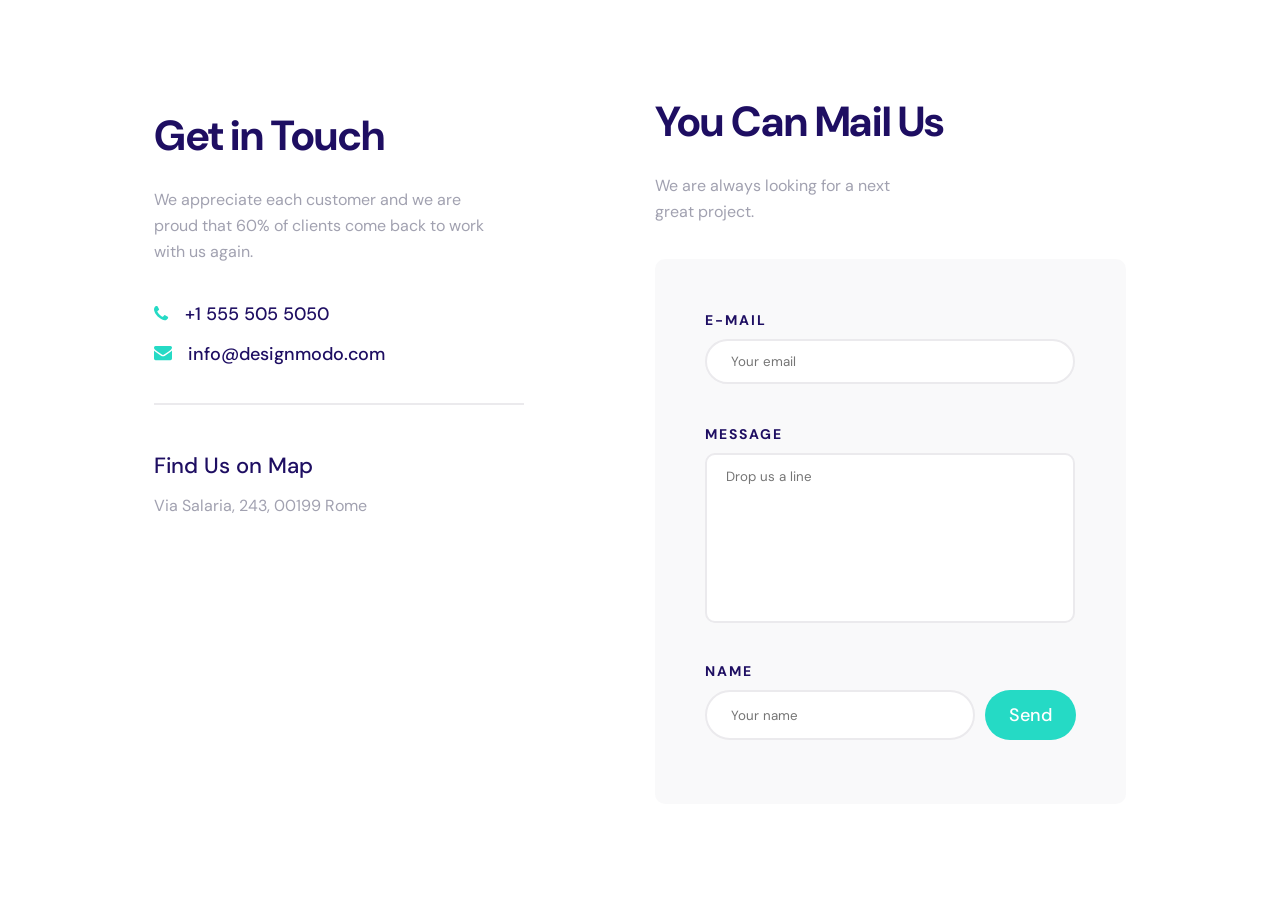
<file: index.html>
<!DOCTYPE html>
<html lang="en">

<head>
    <meta charset="UTF-8">
    <meta name="viewport" content="width=device-width, initial-scale=1.0">
    <title>location-web</title>
   <!-- <link rel="stylesheet" href="./css/style.css"> -->
<style>
   
        @import url('https://fonts.googleapis.com/css2?family=Acme&family=DM+Sans:ital,opsz,wght@0,9..40,100..1000;1,9..40,100..1000&family=Inconsolata:wght@200..900&family=Montserrat:ital,wght@0,100..900;1,100..900&family=Poppins:ital,wght@0,100;0,200;0,300;0,400;0,500;0,600;0,700;0,800;0,900;1,100;1,200;1,300;1,400;1,500;1,600;1,700;1,800;1,900&family=Raleway:ital,wght@0,100..900;1,100..900&family=Work+Sans:ital,wght@0,100..900;1,100..900&display=swap');

        * {
            padding: 0px;
            margin: 0px;
            text-decoration: none;
            list-style-type: none;
            box-sizing: border-box;
            font-family: "DM Sans", sans-serif;
        }

        section {
            height: 100vh;
            display: flex;
            align-items: center;
            justify-content: center;
            gap: 131px;
        }

        .container {
            display: flex;
            flex-direction: column;
            gap: 45px;
            flex-wrap: wrap;
        }

        .card-a {
            border-bottom: 2px solid rgba(235, 234, 237, 1);
        }

        .heading-a {
            font-weight: 700;
            font-size: 42px;
            line-height: 52px;
            letter-spacing: -0.4px;
            color: rgba(30, 14, 98, 1);
            margin-bottom: 25.2px;
        }

        .paragraph-a {
            font-weight: 400;
            font-size: 16px;
            line-height: 26px;
            letter-spacing: 0px;
            color: rgba(21, 20, 57, 0.4);
            margin-bottom: 34.8px;
        }

        .card-svg-a {
            display: flex;
            align-items: center;
            gap: 16px;
            margin-bottom: 12px;
        }

        .card-svg-b {
            display: flex;
            align-items: center;
            gap: 16px;
            margin-bottom: 35px;
        }

        .paragraph-b {
            font-weight: 500;
            font-size: 18px;
            line-height: 28px;
            letter-spacing: 0px;
            color: rgba(30, 14, 98, 1);
        }

        .heading-b {
            font-weight: 500;
            font-size: 22px;
            line-height: 32px;
            letter-spacing: 0px;
            color: rgba(30, 14, 98, 1);
            margin-bottom: 11px;
        }

        .paragraph-c {
            font-weight: 400;
            font-size: 16px;
            line-height: 26px;
            letter-spacing: 0px;
            color: rgba(21, 20, 57, 0.4);
            margin-bottom: 36px;
        }

        .location {
            width: 370px;
            height: 230px;
            border-radius: 10px;
        }


        .card-3-head {
            font-weight: 700;
            font-size: 42px;
            line-height: 52px;
            letter-spacing: -0.4px;
            color: rgba(30, 14, 98, 1);
        }

        .contact-form {
            display: flex;
            flex-direction: column;
            background-color: rgba(235, 234, 237, 0.3);
            padding: 48px 50px 64px 50px;
            border-radius: 10px;
        }

        .lable-form {
            font-weight: 700;
            font-size: 14px;
            line-height: 26px;
            letter-spacing: 2px;
            text-transform: uppercase;
            color: rgba(30, 14, 98, 1);
            margin-bottom: 6px;
        }

        .email-form {
            padding: 12px 0px 12px 24px;
            border: 2px solid rgba(235, 234, 237, 1);
            border-radius: 100px;
            width: 370px;
            margin-bottom: 37px;
        }

        .name-form {
            padding: 12px 0px 12px 24px;
            border: 2px solid rgba(235, 234, 237, 1);
            border-radius: 100px;
            width: 270px;
        }

        .button {
            border-radius: 100px;
            padding: 12px 24px 12px 24px;
            background-color: rgba(37, 218, 197, 1);
            color: rgba(255, 255, 255, 1);
            border: none;
            font-weight: 500;
            font-size: 18px;
            line-height: 26px;
            letter-spacing: 0px;
            text-align: center;
            vertical-align: middle;
        }

        textarea {
            resize: none;
            padding-top: 13px;
            padding-left:19px;
            border: 2px solid rgba(235, 234, 237, 1);
            border-radius: 10px;
            margin-bottom: 35px;
            height: 170px;
            width: 370px;
        }

        .diffrent-div {
            display: flex;
            gap: 10px;
        }
    </style>
</head>

<body>
    <section>
        <div class="container">
            <div class="card-a">
                <h3 class="heading-a">
                    Get in Touch
                </h3>
                <p class="paragraph-a">
                    We appreciate each customer and we are <br>proud that 60% of clients come back to work<br> with us
                    again.
                </p>
                <div class="card-svg-a">
                    <svg width="15" height="15" viewBox="0 0 15 15" fill="none" xmlns="http://www.w3.org/2000/svg">
                        <path
                            d="M14.1429 11.1699C14.1429 11.0995 14.1429 11.0292 14.1127 10.9589C14.0424 10.748 13.5502 10.527 13.3493 10.4265C12.7768 10.1051 12.1942 9.79374 11.6317 9.46226C11.3705 9.30155 11.0491 9.00021 10.7377 9.00021C10.125 9.00021 9.23103 10.8183 8.68862 10.8183C8.41741 10.8183 8.06585 10.5672 7.82478 10.4265C5.99665 9.41204 4.73103 8.14641 3.71652 6.31829C3.57589 6.07722 3.32478 5.72566 3.32478 5.45445C3.32478 4.91204 5.14286 4.01807 5.14286 3.40534C5.14286 3.09396 4.84152 2.77253 4.6808 2.51137C4.34933 1.94887 4.03795 1.36628 3.71652 0.793736C3.61607 0.592843 3.39509 0.100655 3.18415 0.0303426C3.11384 0.000208497 3.04353 0.000208497 2.97321 0.000208497C2.61161 0.000208497 1.90848 0.160923 1.57701 0.311593C1.08482 0.52253 0.763393 1.08503 0.512277 1.53704C0.190848 2.12967 0 2.73235 0 3.40534C0 4.33949 0.381696 5.18324 0.69308 6.03704C0.914063 6.64976 1.18527 7.2424 1.52679 7.79485C2.58147 9.50244 4.64062 11.5616 6.34821 12.6163C6.90067 12.9578 7.4933 13.229 8.10603 13.45C8.95982 13.7614 9.80357 14.1431 10.7377 14.1431C11.4107 14.1431 12.0134 13.9522 12.606 13.6308C13.058 13.3797 13.6205 13.0582 13.8315 12.5661C13.9821 12.2346 14.1429 11.5315 14.1429 11.1699Z"
                            fill="#25DAC5" />
                    </svg>
                    <p class="paragraph-b">
                        +1 555 505 5050
                    </p>
                </div>

                <div class="card-svg-b">
                    <svg width="18" height="15" viewBox="0 0 18 15" fill="none" xmlns="http://www.w3.org/2000/svg">
                        <path
                            d="M18 4.56006C17.6987 4.89153 17.3571 5.18283 16.9955 5.43394C15.3181 6.56899 13.6306 7.71408 11.9933 8.89934C11.1496 9.52211 10.1049 10.2855 9.01005 10.2855H9H8.98996C7.89509 10.2855 6.85045 9.52211 6.0067 8.89934C4.36942 7.70403 2.68192 6.56899 1.01451 5.43394C0.642857 5.18283 0.301339 4.89153 0 4.56006V12.5355C0 13.4194 0.723214 14.1426 1.60714 14.1426H16.3929C17.2768 14.1426 18 13.4194 18 12.5355V4.56006ZM18 1.60693C18 0.723004 17.2667 -0.00020957 16.3929 -0.00020957H1.60714C0.532366 -0.00020957 0 0.84354 0 1.82792C0 2.74198 1.01451 3.87702 1.72768 4.35917C3.2846 5.44399 4.86161 6.52881 6.41853 7.62367C7.07143 8.07568 8.17634 8.99979 8.98996 8.99979H9H9.01005C9.82366 8.99979 10.9286 8.07568 11.5815 7.62367C13.1384 6.52881 14.7154 5.44399 16.2824 4.35917C17.1663 3.74644 18 2.73193 18 1.60693Z"
                            fill="#25DAC5" />
                    </svg>
                    <p class="paragraph-b">
                        info@designmodo.com
                    </p>
                </div>
            </div>

            <div class="card-b">
                <h5 class="heading-b">
                    Find Us on Map
                </h5>
                <p class="paragraph-c">
                    Via Salaria, 243, 00199 Rome
                </p>
                <div class="location-a">
                    <iframe class="location"
                        src="https://www.google.com/maps/embed?pb=!1m18!1m12!1m3!1d190029.11508111944!2d12.3711890867549!3d41.90995327223515!2m3!1f0!2f0!3f0!3m2!1i1024!2i768!4f13.1!3m3!1m2!1s0x132f6196f9928ebb%3A0xb90f770693656e38!2sRome%2C%20Metropolitan%20City%20of%20Rome%20Capital%2C%20Italy!5e0!3m2!1sen!2sin!4v1779636588868!5m2!1sen!2sin"
                        width="600" height="450" style="border:0;" allowfullscreen="" loading="lazy"
                        referrerpolicy="no-referrer-when-downgrade"></iframe>
                </div>
            </div>
        </div>

        <div class="container-b">
            <div class="card-3">
                <h3 class="heading-a">
                    You Can Mail Us
                </h3>
                <p class=" paragraph-a">
                    We are always looking for a next<br> great project.
                </p>
                <div class="contact-form">
                    <label class="lable-form">
                        e-mail
                    </label>
                    <input class="email-form" type="email" placeholder="Your email">

                    <lable class="lable-form">
                        message
                    </lable>
                    <textarea placeholder="Drop us a line "></textarea>
                    <lable class="lable-form">
                        name
                    </lable>
                    <div class="diffrent-div">


                        <input class="name-form" type="text" placeholder="Your name">
                        <button class="button">
                            Send
                        </button>
                    </div>
                </div>
            </div>
        </div>
        </div>
    </section>
</body>

</html>
</file>
